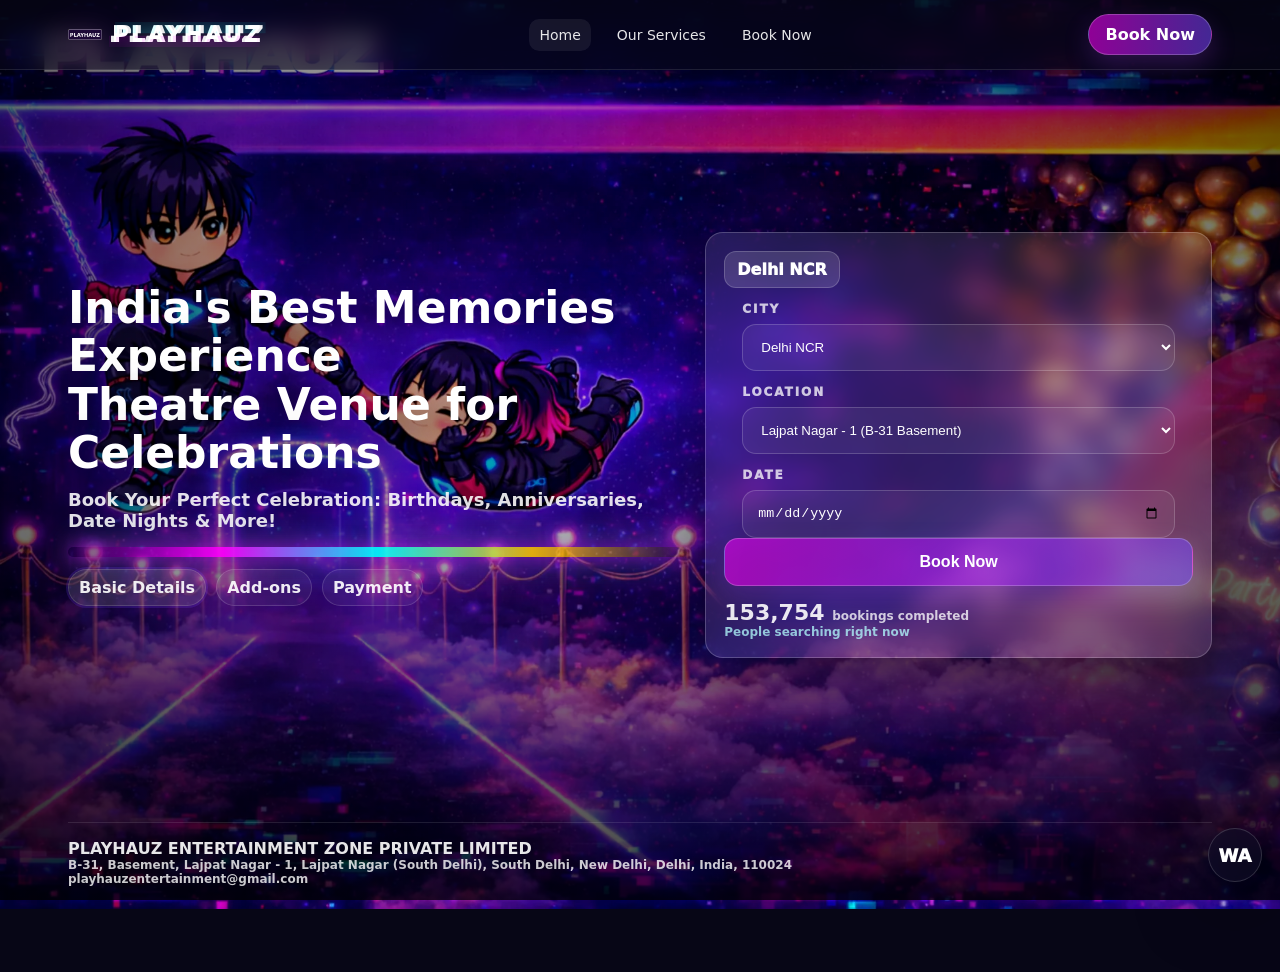
<file: index.html>
<!doctype html>
<html lang="en">
<head>
  <meta charset="utf-8" />
  <meta name="viewport" content="width=device-width, initial-scale=1" />
  <title>PLAYHAUZ • Home</title>
  <link rel="stylesheet" href="style.css" />
</head>
<body>

<div class="bg" aria-hidden="true">
  <img src="assets/bg.webp" alt="" />
</div>


<header class="nav">
  <div class="nav-inner">
    <a class="brand" href="index.html" aria-label="Playhauz Home">
      <img class="brand-logo" src="assets/logo.webp" alt="PLAYHAUZ logo" />
      <span class="brand-text glitch" data-text="PLAYHAUZ">PLAYHAUZ</span>
    </a>
    <nav class="menu">
      <a href="index.html" style="background: rgba(255,255,255,.08)">Home</a>
      <a href="services.html">Our Services</a>
      <a href="terms.html">Book Now</a>
    </nav>
    <div class="nav-actions">
      <a class="btn primary" href="services.html">Book Now</a>
    </div>
  </div>
</header>

<main class="wrap">

<section class="hero" id="home">
  <div>
    <h1>India's Best Memories Experience<br/>Theatre Venue for Celebrations</h1>
    <p class="sub">Book Your Perfect Celebration: Birthdays, Anniversaries, Date Nights &amp; More!</p>
    <div class="neon-line" aria-hidden="true"></div>
    <div class="steps">
      <span class="step on">Basic Details</span>
      <span class="step">Add-ons</span>
      <span class="step">Payment</span>
    </div>
  </div>

  <div class="glass rgb-border">
    <div class="card-pad">
      <span class="pill">Delhi NCR</span>

      <div class="field">
        <label>CITY</label>
        <select id="city"><option>Delhi NCR</option></select>
      </div>

      <div class="field">
        <label>LOCATION</label>
        <select id="location">
          <option>Lajpat Nagar - 1 (B-31 Basement)</option>
        </select>
      </div>

      <div class="field">
        <label>DATE</label>
        <input id="date" type="date" />
      </div>

      <button class="btn primary full" id="startBooking">Book Now</button>

      <div style="margin-top:14px; opacity:.9; font-weight:900;">
        <div style="font-size:22px;">153,754 <span style="font-size:12px; font-weight:800; opacity:.85;">bookings completed</span></div>
        <div class="small" style="color: rgba(180,255,255,.95);">People searching right now</div>
      </div>
    </div>
  </div>
</section>


<div class="footer">
  <div>PLAYHAUZ ENTERTAINMENT ZONE PRIVATE LIMITED</div>
  <div class="small">B-31, Basement, Lajpat Nagar - 1, Lajpat Nagar (South Delhi), South Delhi, New Delhi, Delhi, India, 110024</div>
  <div class="small">playhauzentertainment@gmail.com</div>
</div>

</main>
<a class="whatsapp-fab" href="javascript:void(0)" onclick="document.getElementById('confirmBtn')?.scrollIntoView({behavior:'smooth'})" title="WhatsApp">
  <span>WA</span>
</a>
<script src="script.js"></script>
</body>
</html>
</file>
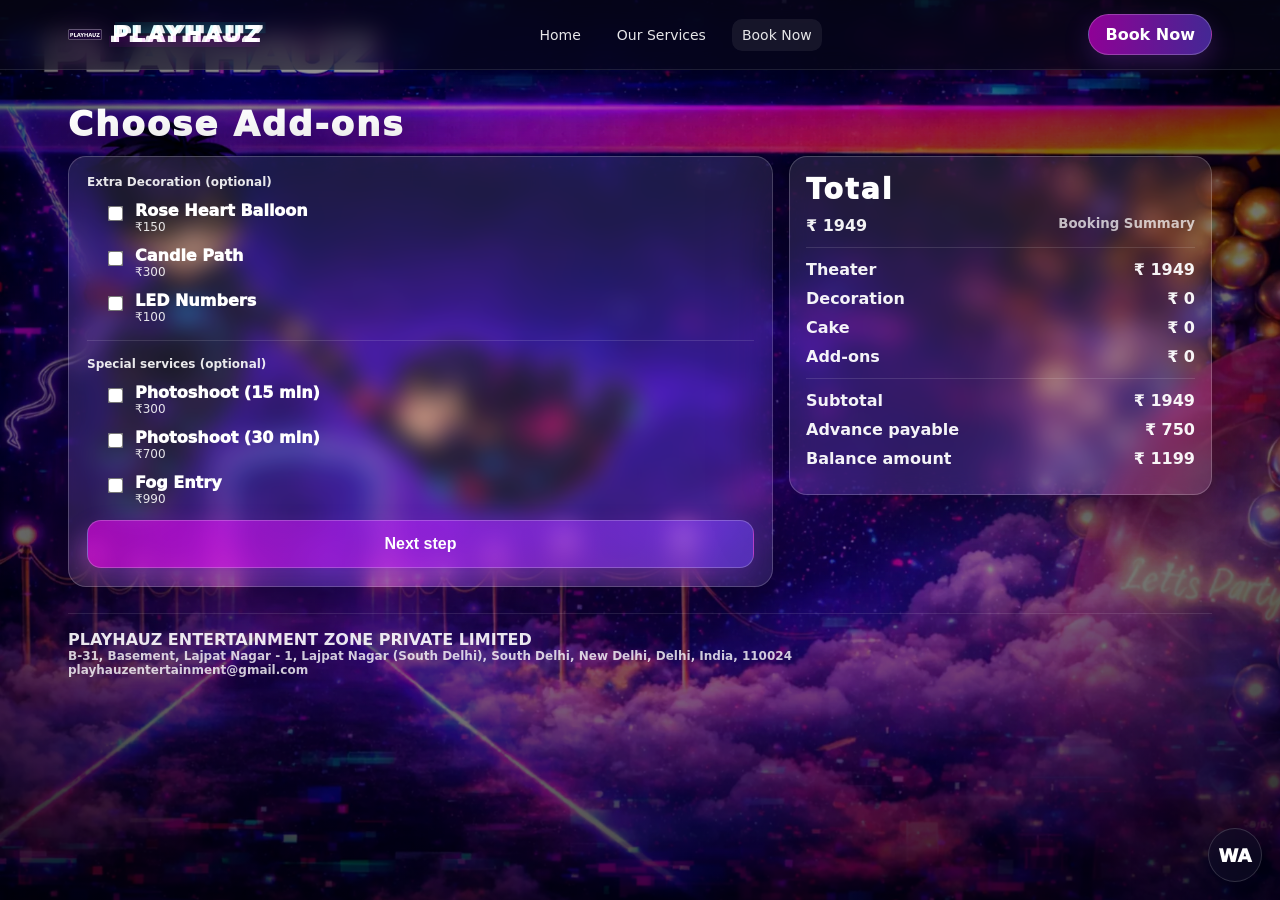
<file: addons.html>
<!doctype html>
<html lang="en">
<head>
  <meta charset="utf-8" />
  <meta name="viewport" content="width=device-width, initial-scale=1" />
  <title>PLAYHAUZ • Add-ons</title>
  <link rel="stylesheet" href="style.css" />
</head>
<body>

<div class="bg" aria-hidden="true">
  <img src="assets/bg.webp" alt="" />
</div>


<header class="nav">
  <div class="nav-inner">
    <a class="brand" href="index.html" aria-label="Playhauz Home">
      <img class="brand-logo" src="assets/logo.webp" alt="PLAYHAUZ logo" />
      <span class="brand-text glitch" data-text="PLAYHAUZ">PLAYHAUZ</span>
    </a>
    <nav class="menu">
      <a href="index.html">Home</a>
      <a href="services.html">Our Services</a>
      <a href="terms.html" style="background: rgba(255,255,255,.08)">Book Now</a>
    </nav>
    <div class="nav-actions">
      <a class="btn primary" href="services.html">Book Now</a>
    </div>
  </div>
</header>

<main class="wrap">

<div class="section-head">
  <h2 class="section-title">Choose Add-ons</h2>
</div>

<div class="two">
  <section class="glass rgb-border">
    <div class="card-pad">
      <div class="small" style="opacity:.9; font-weight:900;">Extra Decoration (optional)</div>

      <div class="check" data-addon data-name="Rose Heart Balloon" data-price="150"><input type="checkbox" /><div><div style="font-weight:1000;">Rose Heart Balloon</div><div class="small">₹150</div></div></div>
      <div class="check" data-addon data-name="Candle Path" data-price="300"><input type="checkbox" /><div><div style="font-weight:1000;">Candle Path</div><div class="small">₹300</div></div></div>
      <div class="check" data-addon data-name="LED Numbers" data-price="100"><input type="checkbox" /><div><div style="font-weight:1000;">LED Numbers</div><div class="small">₹100</div></div></div>

      <div class="hr" style="margin:16px 0;"></div>
      <div class="small" style="opacity:.9; font-weight:900;">Special services (optional)</div>

      <div class="check" data-addon data-name="Photoshoot (15 min)" data-price="300"><input type="checkbox" /><div><div style="font-weight:1000;">Photoshoot (15 min)</div><div class="small">₹300</div></div></div>
      <div class="check" data-addon data-name="Photoshoot (30 min)" data-price="700"><input type="checkbox" /><div><div style="font-weight:1000;">Photoshoot (30 min)</div><div class="small">₹700</div></div></div>
      <div class="check" data-addon data-name="Fog Entry" data-price="990"><input type="checkbox" /><div><div style="font-weight:1000;">Fog Entry</div><div class="small">₹990</div></div></div>

      <button class="btn primary full" id="addonsNext" style="margin-top:14px;">Next step</button>
    </div>
  </section>

  <aside class="sidebar">
    <div class="glass rgb-border summary">
      <div class="panel-title" style="margin:0;">Total</div>
      <div class="sumrow"><span data-sum="total"></span><small>Booking Summary</small></div>
      <div class="hr"></div>
      <div class="sumrow"><span>Theater</span><span data-sum="theatre"></span></div>
      <div class="sumrow"><span>Decoration</span><span data-sum="decor"></span></div>
      <div class="sumrow"><span>Cake</span><span data-sum="cake"></span></div>
      <div class="sumrow"><span>Add-ons</span><span data-sum="addons"></span></div>
      <div class="hr"></div>
      <div class="sumrow"><span>Subtotal</span><span data-sum="subtotal"></span></div>
      <div class="sumrow"><span>Advance payable</span><span data-sum="advance"></span></div>
      <div class="sumrow"><span>Balance amount</span><span data-sum="balance"></span></div>
    </div>
  </aside>
</div>


<div class="footer">
  <div>PLAYHAUZ ENTERTAINMENT ZONE PRIVATE LIMITED</div>
  <div class="small">B-31, Basement, Lajpat Nagar - 1, Lajpat Nagar (South Delhi), South Delhi, New Delhi, Delhi, India, 110024</div>
  <div class="small">playhauzentertainment@gmail.com</div>
</div>

</main>
<a class="whatsapp-fab" href="javascript:void(0)" onclick="document.getElementById('confirmBtn')?.scrollIntoView({behavior:'smooth'})" title="WhatsApp">
  <span>WA</span>
</a>
<script src="script.js"></script>
</body>
</html>
</file>
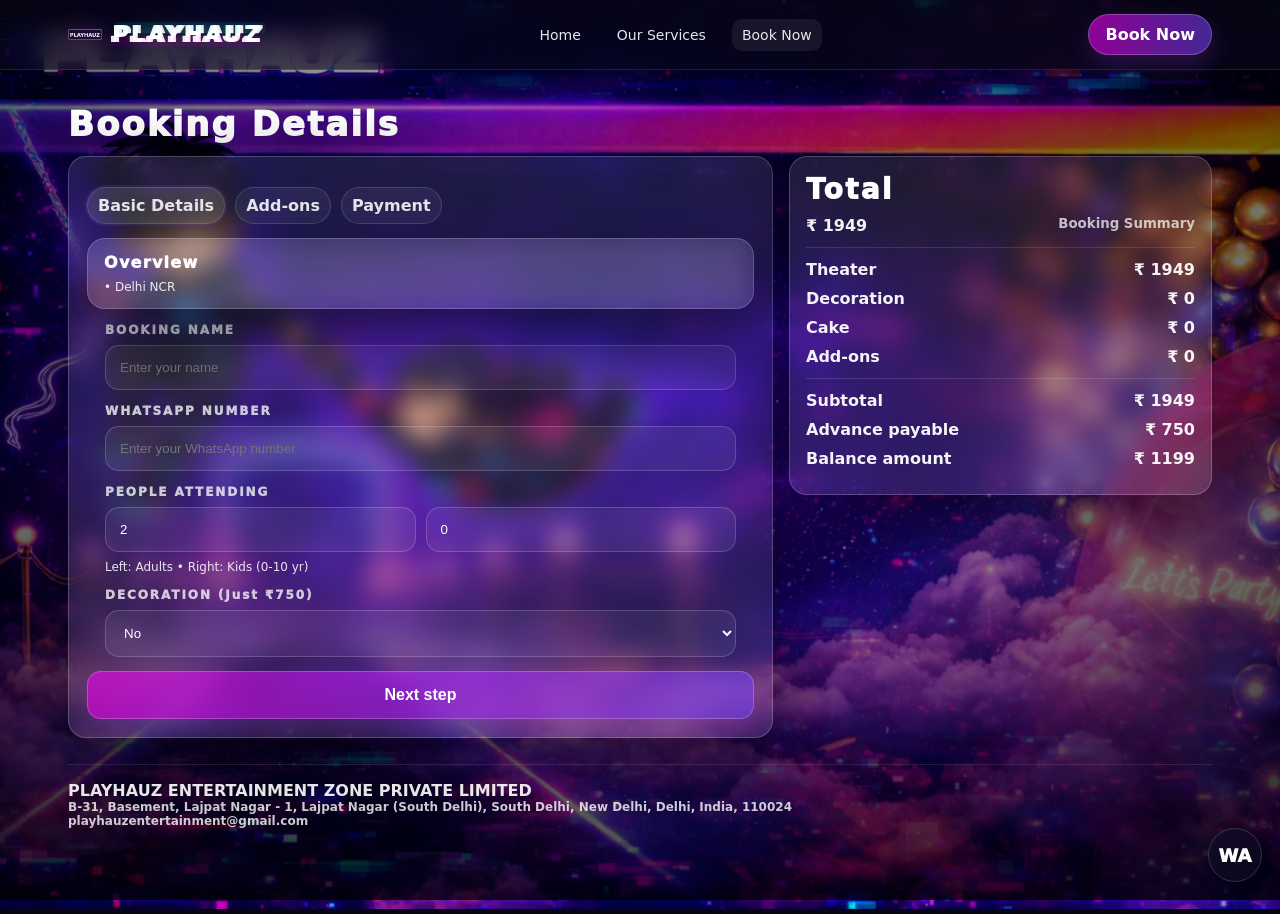
<file: booking-details.html>
<!doctype html>
<html lang="en">
<head>
  <meta charset="utf-8" />
  <meta name="viewport" content="width=device-width, initial-scale=1" />
  <title>PLAYHAUZ • Booking Details</title>
  <link rel="stylesheet" href="style.css" />
</head>
<body>

<div class="bg" aria-hidden="true">
  <img src="assets/bg.webp" alt="" />
</div>


<header class="nav">
  <div class="nav-inner">
    <a class="brand" href="index.html" aria-label="Playhauz Home">
      <img class="brand-logo" src="assets/logo.webp" alt="PLAYHAUZ logo" />
      <span class="brand-text glitch" data-text="PLAYHAUZ">PLAYHAUZ</span>
    </a>
    <nav class="menu">
      <a href="index.html">Home</a>
      <a href="services.html">Our Services</a>
      <a href="terms.html" style="background: rgba(255,255,255,.08)">Book Now</a>
    </nav>
    <div class="nav-actions">
      <a class="btn primary" href="services.html">Book Now</a>
    </div>
  </div>
</header>

<main class="wrap">

<div class="section-head">
  <h2 class="section-title">Booking Details</h2>
</div>

<div class="two">
  <section class="glass rgb-border">
    <div class="card-pad">
      <div class="steps">
        <span class="step on">Basic Details</span>
        <span class="step">Add-ons</span>
        <span class="step">Payment</span>
      </div>

      <div style="margin-top:14px;" class="glass" >
        <div class="card-pad" style="padding:14px 16px;">
          <div style="font-weight:1000; letter-spacing:.08em;">Overview</div>
          <div class="small" style="margin-top:8px; opacity:.9;">
            <span data-sum="service"></span> • <span data-sum="city"></span>
          </div>
        </div>
      </div>

      <div class="field">
        <label>BOOKING NAME</label>
        <input id="name" placeholder="Enter your name" />
      </div>

      <div class="field">
        <label>WHATSAPP NUMBER</label>
        <input id="phone" placeholder="Enter your WhatsApp number" />
      </div>

      <div class="field">
        <label>PEOPLE ATTENDING</label>
        <div style="display:grid; grid-template-columns: 1fr 1fr; gap:10px;">
          <input id="adults" type="number" min="1" value="2" />
          <input id="kids" type="number" min="0" value="0" />
        </div>
        <div class="small" style="margin-top:8px;">Left: Adults • Right: Kids (0-10 yr)</div>
      </div>

      <div class="field" data-slotwrap>
        <label>TIME SLOT (Gaming Zone)</label>
        <select id="slot">
          <option value="">Select time slot</option>
          <option>30 Minutes</option>
          <option>1 Hour</option>
          <option>2 Hours</option>
        </select>
      </div>

      <div class="field">
        <label>DECORATION (Just ₹750)</label>
        <select id="decor">
          <option>No</option>
          <option>Yes</option>
        </select>
      </div>

      <button class="btn primary full" id="basicNext" style="margin-top:14px;">Next step</button>
    </div>
  </section>

  <aside class="sidebar">
    <div class="glass rgb-border summary">
      <div class="panel-title" style="margin:0;">Total</div>
      <div class="sumrow"><span data-sum="total"></span><small>Booking Summary</small></div>
      <div class="hr"></div>
      <div class="sumrow"><span>Theater</span><span data-sum="theatre"></span></div>
      <div class="sumrow"><span>Decoration</span><span data-sum="decor"></span></div>
      <div class="sumrow"><span>Cake</span><span data-sum="cake"></span></div>
      <div class="sumrow"><span>Add-ons</span><span data-sum="addons"></span></div>
      <div class="hr"></div>
      <div class="sumrow"><span>Subtotal</span><span data-sum="subtotal"></span></div>
      <div class="sumrow"><span>Advance payable</span><span data-sum="advance"></span></div>
      <div class="sumrow"><span>Balance amount</span><span data-sum="balance"></span></div>
    </div>
  </aside>
</div>


<div class="footer">
  <div>PLAYHAUZ ENTERTAINMENT ZONE PRIVATE LIMITED</div>
  <div class="small">B-31, Basement, Lajpat Nagar - 1, Lajpat Nagar (South Delhi), South Delhi, New Delhi, Delhi, India, 110024</div>
  <div class="small">playhauzentertainment@gmail.com</div>
</div>

</main>
<a class="whatsapp-fab" href="javascript:void(0)" onclick="document.getElementById('confirmBtn')?.scrollIntoView({behavior:'smooth'})" title="WhatsApp">
  <span>WA</span>
</a>
<script src="script.js"></script>
</body>
</html>
</file>
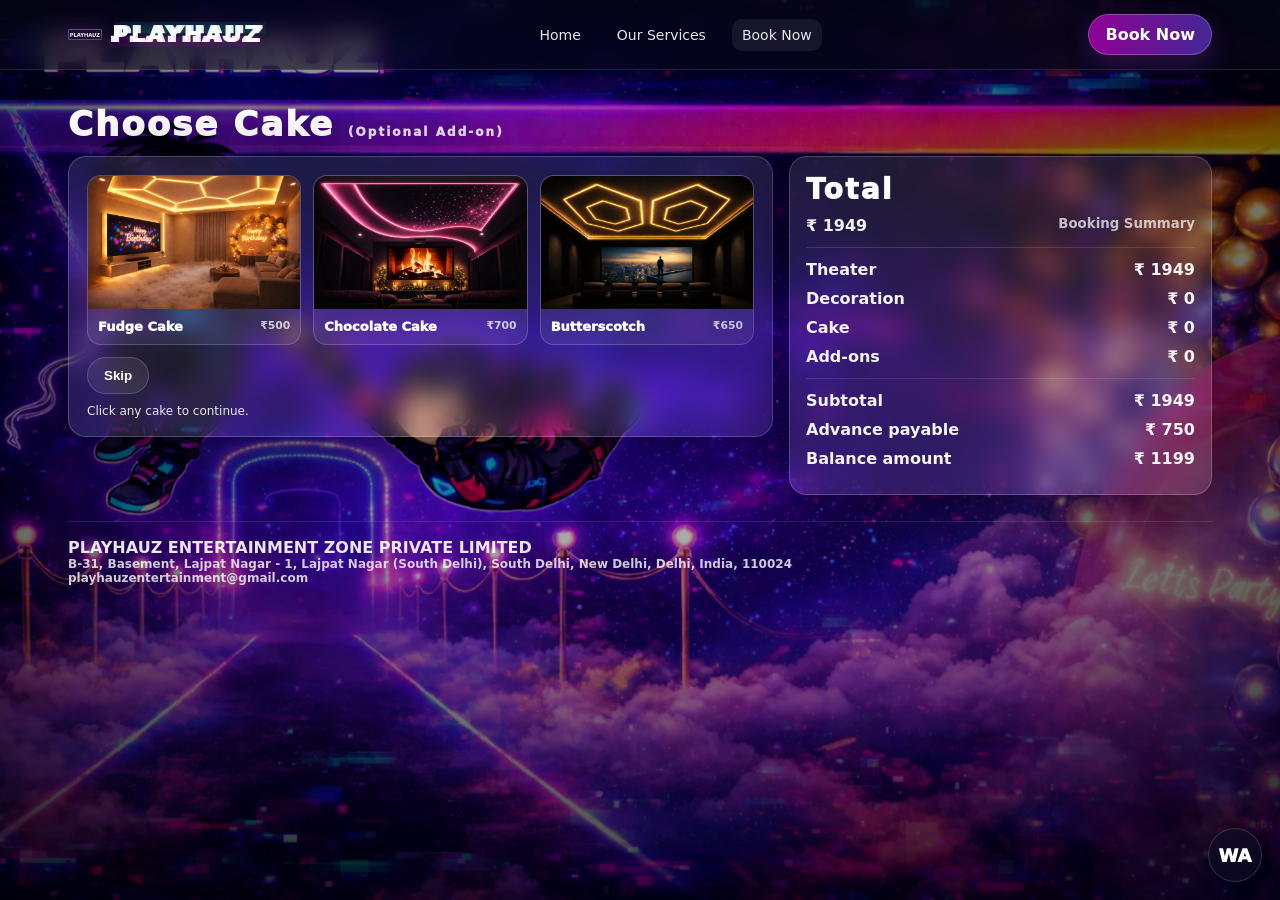
<file: cakes.html>
<!doctype html>
<html lang="en">
<head>
  <meta charset="utf-8" />
  <meta name="viewport" content="width=device-width, initial-scale=1" />
  <title>PLAYHAUZ • Cakes</title>
  <link rel="stylesheet" href="style.css" />
</head>
<body>

<div class="bg" aria-hidden="true">
  <img src="assets/bg.webp" alt="" />
</div>


<header class="nav">
  <div class="nav-inner">
    <a class="brand" href="index.html" aria-label="Playhauz Home">
      <img class="brand-logo" src="assets/logo.webp" alt="PLAYHAUZ logo" />
      <span class="brand-text glitch" data-text="PLAYHAUZ">PLAYHAUZ</span>
    </a>
    <nav class="menu">
      <a href="index.html">Home</a>
      <a href="services.html">Our Services</a>
      <a href="terms.html" style="background: rgba(255,255,255,.08)">Book Now</a>
    </nav>
    <div class="nav-actions">
      <a class="btn primary" href="services.html">Book Now</a>
    </div>
  </div>
</header>

<main class="wrap">

<div class="section-head">
  <h2 class="section-title">Choose Cake <span class="small">(Optional Add-on)</span></h2>
</div>

<div class="two">
  <section class="glass rgb-border">
    <div class="card-pad">
      <div class="list">
        <div class="item" data-cake="Fudge Cake" data-price="500"><div class="thumb"><img src="assets/birthday.webp" alt="Fudge" /></div><div class="meta"><span>Fudge Cake</span><small>₹500</small></div></div>
        <div class="item" data-cake="Chocolate Cake" data-price="700"><div class="thumb"><img src="assets/candlelight.webp" alt="Chocolate" /></div><div class="meta"><span>Chocolate Cake</span><small>₹700</small></div></div>
        <div class="item" data-cake="Butterscotch" data-price="650"><div class="thumb"><img src="assets/cinema.webp" alt="Butterscotch" /></div><div class="meta"><span>Butterscotch</span><small>₹650</small></div></div>
      </div>

      <div style="margin-top:12px; display:flex; gap:10px; flex-wrap:wrap;">
        <button class="btn" id="skipCake">Skip</button>
      </div>
      <div class="small" style="margin-top:10px; opacity:.9;">Click any cake to continue.</div>
    </div>
  </section>

  <aside class="sidebar">
    <div class="glass rgb-border summary">
      <div class="panel-title" style="margin:0;">Total</div>
      <div class="sumrow"><span data-sum="total"></span><small>Booking Summary</small></div>
      <div class="hr"></div>
      <div class="sumrow"><span>Theater</span><span data-sum="theatre"></span></div>
      <div class="sumrow"><span>Decoration</span><span data-sum="decor"></span></div>
      <div class="sumrow"><span>Cake</span><span data-sum="cake"></span></div>
      <div class="sumrow"><span>Add-ons</span><span data-sum="addons"></span></div>
      <div class="hr"></div>
      <div class="sumrow"><span>Subtotal</span><span data-sum="subtotal"></span></div>
      <div class="sumrow"><span>Advance payable</span><span data-sum="advance"></span></div>
      <div class="sumrow"><span>Balance amount</span><span data-sum="balance"></span></div>
    </div>
  </aside>
</div>


<div class="footer">
  <div>PLAYHAUZ ENTERTAINMENT ZONE PRIVATE LIMITED</div>
  <div class="small">B-31, Basement, Lajpat Nagar - 1, Lajpat Nagar (South Delhi), South Delhi, New Delhi, Delhi, India, 110024</div>
  <div class="small">playhauzentertainment@gmail.com</div>
</div>

</main>
<a class="whatsapp-fab" href="javascript:void(0)" onclick="document.getElementById('confirmBtn')?.scrollIntoView({behavior:'smooth'})" title="WhatsApp">
  <span>WA</span>
</a>
<script src="script.js"></script>
</body>
</html>
</file>
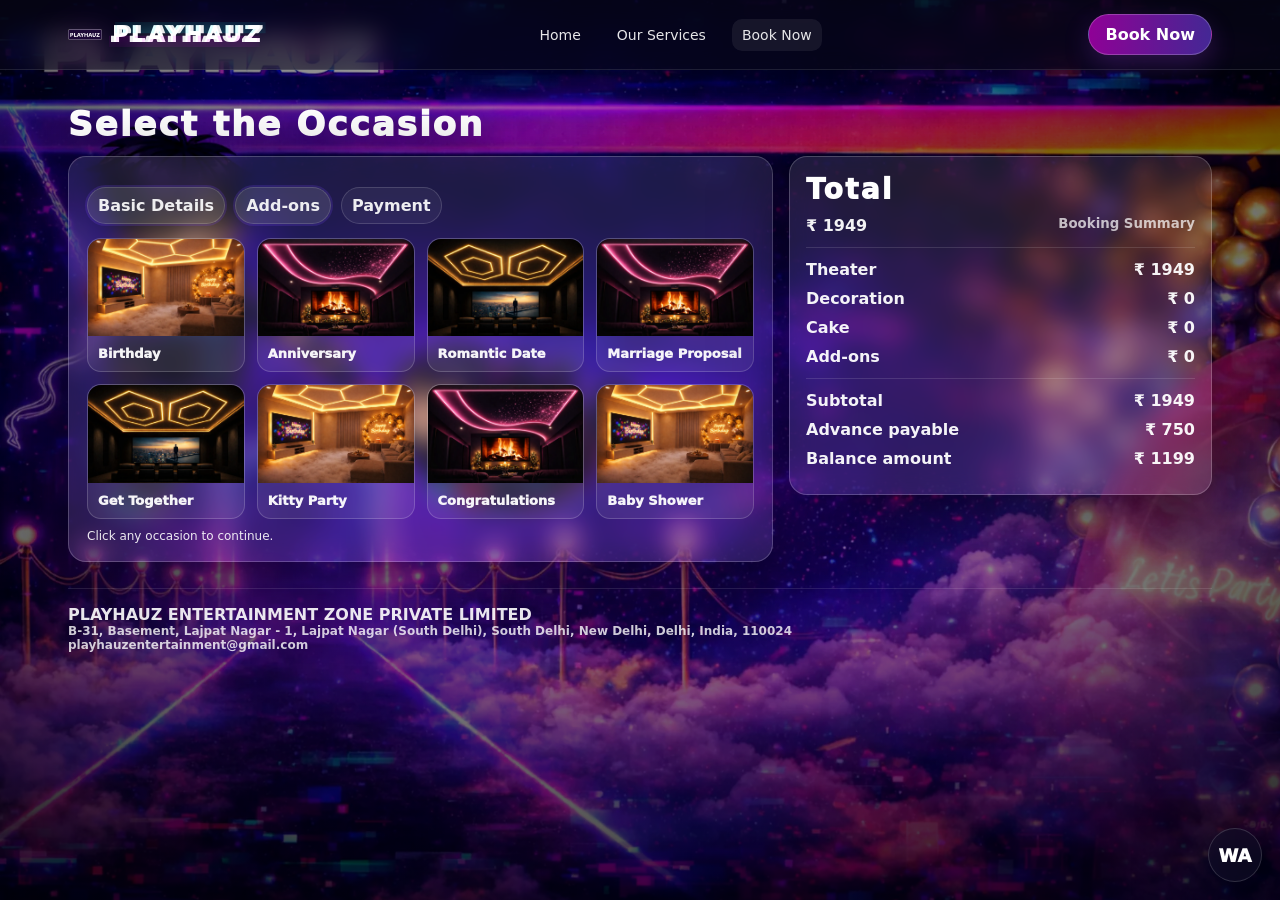
<file: occasion.html>
<!doctype html>
<html lang="en">
<head>
  <meta charset="utf-8" />
  <meta name="viewport" content="width=device-width, initial-scale=1" />
  <title>PLAYHAUZ • Occasion</title>
  <link rel="stylesheet" href="style.css" />
</head>
<body>

<div class="bg" aria-hidden="true">
  <img src="assets/bg.webp" alt="" />
</div>


<header class="nav">
  <div class="nav-inner">
    <a class="brand" href="index.html" aria-label="Playhauz Home">
      <img class="brand-logo" src="assets/logo.webp" alt="PLAYHAUZ logo" />
      <span class="brand-text glitch" data-text="PLAYHAUZ">PLAYHAUZ</span>
    </a>
    <nav class="menu">
      <a href="index.html">Home</a>
      <a href="services.html">Our Services</a>
      <a href="terms.html" style="background: rgba(255,255,255,.08)">Book Now</a>
    </nav>
    <div class="nav-actions">
      <a class="btn primary" href="services.html">Book Now</a>
    </div>
  </div>
</header>

<main class="wrap">

<div class="section-head">
  <h2 class="section-title">Select the Occasion</h2>
</div>

<div class="two">
  <section class="glass rgb-border">
    <div class="card-pad">
      <div class="steps">
        <span class="step on">Basic Details</span>
        <span class="step on">Add-ons</span>
        <span class="step">Payment</span>
      </div>

      <div class="tiles" style="margin-top:14px;">
        <div class="tile" data-occasion="Birthday"><div class="thumb"><img src="assets/birthday.webp" alt="Birthday" /></div><div class="lbl">Birthday</div></div>
        <div class="tile" data-occasion="Anniversary"><div class="thumb"><img src="assets/candlelight.webp" alt="Anniversary" /></div><div class="lbl">Anniversary</div></div>
        <div class="tile" data-occasion="Romantic Date"><div class="thumb"><img src="assets/cinema.webp" alt="Romantic Date" /></div><div class="lbl">Romantic Date</div></div>
        <div class="tile" data-occasion="Marriage Proposal"><div class="thumb"><img src="assets/candlelight.webp" alt="Marriage Proposal" /></div><div class="lbl">Marriage Proposal</div></div>
        <div class="tile" data-occasion="Get Together"><div class="thumb"><img src="assets/cinema.webp" alt="Get Together" /></div><div class="lbl">Get Together</div></div>
        <div class="tile" data-occasion="Kitty Party"><div class="thumb"><img src="assets/birthday.webp" alt="Kitty Party" /></div><div class="lbl">Kitty Party</div></div>
        <div class="tile" data-occasion="Congratulations"><div class="thumb"><img src="assets/candlelight.webp" alt="Congratulations" /></div><div class="lbl">Congratulations</div></div>
        <div class="tile" data-occasion="Baby Shower"><div class="thumb"><img src="assets/birthday.webp" alt="Baby Shower" /></div><div class="lbl">Baby Shower</div></div>
      </div>

      <div class="small" style="margin-top:10px; opacity:.9;">Click any occasion to continue.</div>
    </div>
  </section>

  <aside class="sidebar">
    <div class="glass rgb-border summary">
      <div class="panel-title" style="margin:0;">Total</div>
      <div class="sumrow"><span data-sum="total"></span><small>Booking Summary</small></div>
      <div class="hr"></div>
      <div class="sumrow"><span>Theater</span><span data-sum="theatre"></span></div>
      <div class="sumrow"><span>Decoration</span><span data-sum="decor"></span></div>
      <div class="sumrow"><span>Cake</span><span data-sum="cake"></span></div>
      <div class="sumrow"><span>Add-ons</span><span data-sum="addons"></span></div>
      <div class="hr"></div>
      <div class="sumrow"><span>Subtotal</span><span data-sum="subtotal"></span></div>
      <div class="sumrow"><span>Advance payable</span><span data-sum="advance"></span></div>
      <div class="sumrow"><span>Balance amount</span><span data-sum="balance"></span></div>
    </div>
  </aside>
</div>


<div class="footer">
  <div>PLAYHAUZ ENTERTAINMENT ZONE PRIVATE LIMITED</div>
  <div class="small">B-31, Basement, Lajpat Nagar - 1, Lajpat Nagar (South Delhi), South Delhi, New Delhi, Delhi, India, 110024</div>
  <div class="small">playhauzentertainment@gmail.com</div>
</div>

</main>
<a class="whatsapp-fab" href="javascript:void(0)" onclick="document.getElementById('confirmBtn')?.scrollIntoView({behavior:'smooth'})" title="WhatsApp">
  <span>WA</span>
</a>
<script src="script.js"></script>
</body>
</html>
</file>
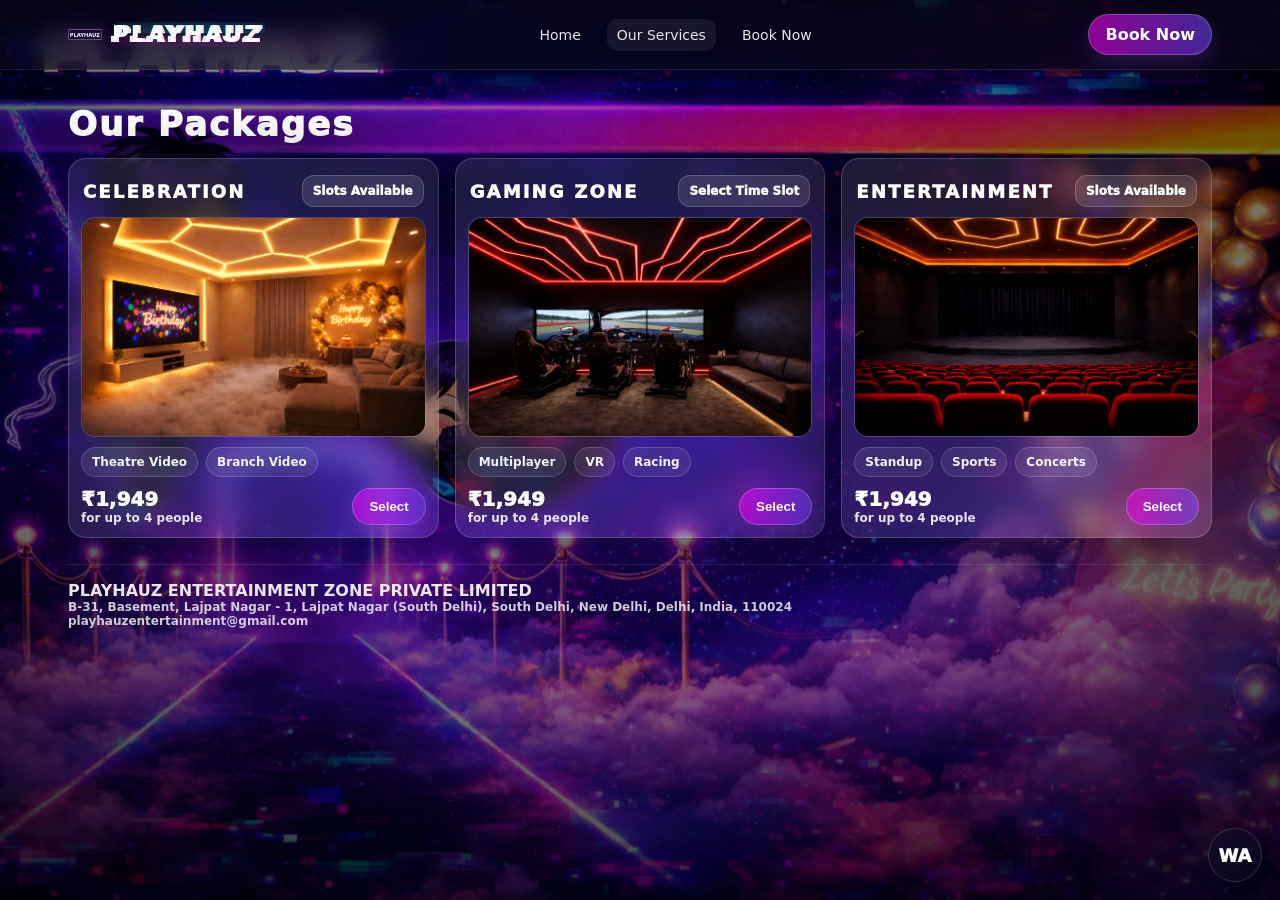
<file: services.html>
<!doctype html>
<html lang="en">
<head>
  <meta charset="utf-8" />
  <meta name="viewport" content="width=device-width, initial-scale=1" />
  <title>PLAYHAUZ • Packages</title>
  <link rel="stylesheet" href="style.css" />
</head>
<body>

<div class="bg" aria-hidden="true">
  <img src="assets/bg.webp" alt="" />
</div>


<header class="nav">
  <div class="nav-inner">
    <a class="brand" href="index.html" aria-label="Playhauz Home">
      <img class="brand-logo" src="assets/logo.webp" alt="PLAYHAUZ logo" />
      <span class="brand-text glitch" data-text="PLAYHAUZ">PLAYHAUZ</span>
    </a>
    <nav class="menu">
      <a href="index.html">Home</a>
      <a href="services.html" style="background: rgba(255,255,255,.08)">Our Services</a>
      <a href="terms.html">Book Now</a>
    </nav>
    <div class="nav-actions">
      <a class="btn primary" href="services.html">Book Now</a>
    </div>
  </div>
</header>

<main class="wrap">

<div class="section-head">
  <h2 class="section-title">Our Packages</h2>
</div>

<div class="grid-3">
  <article class="pkg rgb-border" data-service="Celebration">
    <div class="pkg-top"><h3>CELEBRATION</h3><span class="badge">Slots Available</span></div>
    <div class="media"><img src="assets/birthday.webp" alt="Celebration" /></div>
    <div class="tags"><span class="tag">Theatre Video</span><span class="tag">Branch Video</span></div>
    <div class="bottom">
      <div class="price">₹1,949 <span>for up to 4 people</span></div>
      <button class="btn primary" data-select-service>Select</button>
    </div>
  </article>

  <article class="pkg rgb-border" data-service="Gaming Zone">
    <div class="pkg-top"><h3>GAMING ZONE</h3><span class="badge">Select Time Slot</span></div>
    <div class="media"><img src="assets/racing.webp" alt="Gaming Zone" /></div>
    <div class="tags"><span class="tag">Multiplayer</span><span class="tag">VR</span><span class="tag">Racing</span></div>
    <div class="bottom">
      <div class="price">₹1,949 <span>for up to 4 people</span></div>
      <button class="btn primary" data-select-service>Select</button>
    </div>
  </article>

  <article class="pkg rgb-border" data-service="Entertainment">
    <div class="pkg-top"><h3>ENTERTAINMENT</h3><span class="badge">Slots Available</span></div>
    <div class="media"><img src="assets/standup.webp" alt="Entertainment" /></div>
    <div class="tags"><span class="tag">Standup</span><span class="tag">Sports</span><span class="tag">Concerts</span></div>
    <div class="bottom">
      <div class="price">₹1,949 <span>for up to 4 people</span></div>
      <button class="btn primary" data-select-service>Select</button>
    </div>
  </article>
</div>


<div class="footer">
  <div>PLAYHAUZ ENTERTAINMENT ZONE PRIVATE LIMITED</div>
  <div class="small">B-31, Basement, Lajpat Nagar - 1, Lajpat Nagar (South Delhi), South Delhi, New Delhi, Delhi, India, 110024</div>
  <div class="small">playhauzentertainment@gmail.com</div>
</div>

</main>
<a class="whatsapp-fab" href="javascript:void(0)" onclick="document.getElementById('confirmBtn')?.scrollIntoView({behavior:'smooth'})" title="WhatsApp">
  <span>WA</span>
</a>
<script src="script.js"></script>
</body>
</html>
</file>
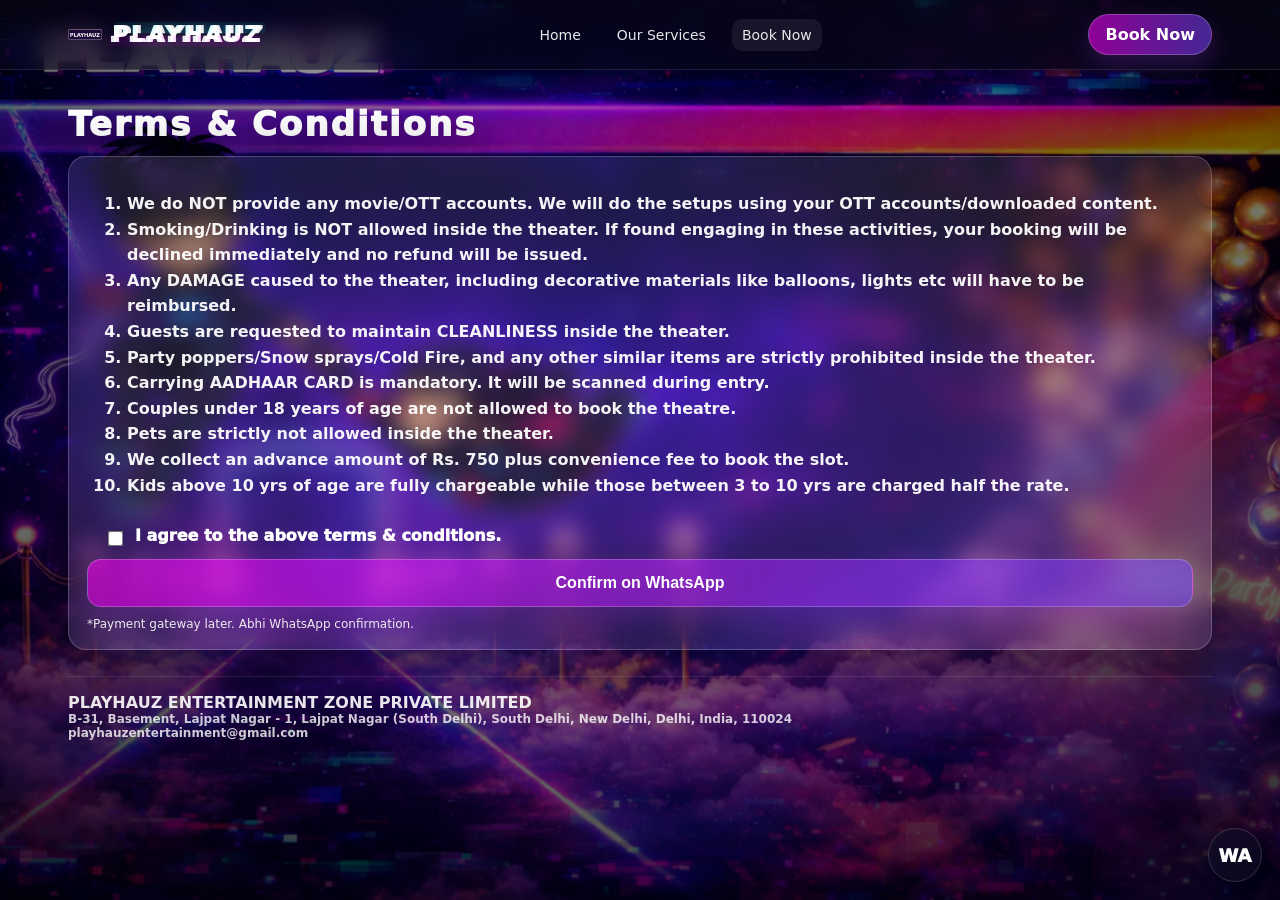
<file: terms.html>
<!doctype html>
<html lang="en">
<head>
  <meta charset="utf-8" />
  <meta name="viewport" content="width=device-width, initial-scale=1" />
  <title>PLAYHAUZ • Terms</title>
  <link rel="stylesheet" href="style.css" />
</head>
<body>

<div class="bg" aria-hidden="true">
  <img src="assets/bg.webp" alt="" />
</div>


<header class="nav">
  <div class="nav-inner">
    <a class="brand" href="index.html" aria-label="Playhauz Home">
      <img class="brand-logo" src="assets/logo.webp" alt="PLAYHAUZ logo" />
      <span class="brand-text glitch" data-text="PLAYHAUZ">PLAYHAUZ</span>
    </a>
    <nav class="menu">
      <a href="index.html">Home</a>
      <a href="services.html">Our Services</a>
      <a href="terms.html" style="background: rgba(255,255,255,.08)">Book Now</a>
    </nav>
    <div class="nav-actions">
      <a class="btn primary" href="services.html">Book Now</a>
    </div>
  </div>
</header>

<main class="wrap">

<div class="section-head">
  <h2 class="section-title">Terms &amp; Conditions</h2>
</div>

<div class="glass rgb-border">
  <div class="card-pad">
    <ol style="line-height:1.6; opacity:.95; font-weight:850;">
      <li>We do NOT provide any movie/OTT accounts. We will do the setups using your OTT accounts/downloaded content.</li>
      <li>Smoking/Drinking is NOT allowed inside the theater. If found engaging in these activities, your booking will be declined immediately and no refund will be issued.</li>
      <li>Any DAMAGE caused to the theater, including decorative materials like balloons, lights etc will have to be reimbursed.</li>
      <li>Guests are requested to maintain CLEANLINESS inside the theater.</li>
      <li>Party poppers/Snow sprays/Cold Fire, and any other similar items are strictly prohibited inside the theater.</li>
      <li>Carrying AADHAAR CARD is mandatory. It will be scanned during entry.</li>
      <li>Couples under 18 years of age are not allowed to book the theatre.</li>
      <li>Pets are strictly not allowed inside the theater.</li>
      <li>We collect an advance amount of Rs. 750 plus convenience fee to book the slot.</li>
      <li>Kids above 10 yrs of age are fully chargeable while those between 3 to 10 yrs are charged half the rate.</li>
    </ol>

    <div class="check" style="margin-top:10px;">
      <input id="agree" type="checkbox" />
      <div style="font-weight:1000;">I agree to the above terms &amp; conditions.</div>
    </div>

    <button class="btn primary full" id="confirmBtn" style="margin-top:14px;">Confirm on WhatsApp</button>
    <div class="small" style="margin-top:10px; opacity:.9;">*Payment gateway later. Abhi WhatsApp confirmation.</div>
  </div>
</div>


<div class="footer">
  <div>PLAYHAUZ ENTERTAINMENT ZONE PRIVATE LIMITED</div>
  <div class="small">B-31, Basement, Lajpat Nagar - 1, Lajpat Nagar (South Delhi), South Delhi, New Delhi, Delhi, India, 110024</div>
  <div class="small">playhauzentertainment@gmail.com</div>
</div>

</main>
<a class="whatsapp-fab" href="javascript:void(0)" onclick="document.getElementById('confirmBtn')?.scrollIntoView({behavior:'smooth'})" title="WhatsApp">
  <span>WA</span>
</a>
<script src="script.js"></script>
</body>
</html>
</file>
<file: style.css>
:root{
  --bg:#070616;
  --glass: rgba(255,255,255,.10);
  --stroke: rgba(255,255,255,.18);
  --shadow: 0 18px 70px rgba(0,0,0,.55);
  --r: 18px;
  --pink: rgba(255,0,255,.9);
  --cyan: rgba(0,255,255,.85);
  --gold: rgba(255,200,0,.85);
  --purple: rgba(140,70,255,.75);
}
*{box-sizing:border-box}
html,body{height:100%}
body{
  margin:0;
  font-family: ui-sans-serif, system-ui, -apple-system, Segoe UI, Roboto, Arial;
  color:#fff;
  background:var(--bg);
  overflow-x:hidden;
}
a{color:inherit}
img{max-width:100%; display:block}

.bg{
  position:fixed; inset:0; z-index:-10;
}
.bg img{
  position:absolute; inset:0;
  width:100%; height:100%;
  object-fit:cover;
  filter:saturate(1.15) contrast(1.05);
  transform:scale(1.02);
}
.bg::before{
  content:"";
  position:absolute; inset:0;
  background:repeating-linear-gradient(90deg, rgba(255,0,255,.06) 0 18px, rgba(0,255,255,.05) 18px 36px, rgba(255,200,0,.04) 36px 54px);
  mix-blend-mode:screen;
  opacity:.42;
  animation: scan 6.5s linear infinite;
}
.bg::after{
  content:"";
  position:absolute; inset:0;
  background: radial-gradient(80% 70% at 50% 35%, rgba(0,0,0,.08), rgba(0,0,0,.80));
}
@keyframes scan{0%{transform:translateY(-8%)}50%{transform:translateY(8%)}100%{transform:translateY(-8%)}}

.nav{
  position:sticky; top:0; z-index:50;
  backdrop-filter: blur(12px);
  background: rgba(10,8,28,.55);
  border-bottom: 1px solid rgba(255,255,255,.10);
}
.nav-inner{
  max-width:1180px; margin:0 auto;
  padding:14px 18px;
  display:flex; align-items:center; justify-content:space-between; gap:16px;
}
.brand{display:flex; align-items:center; gap:10px; text-decoration:none;}
.brand-logo{width:34px; height:34px; object-fit:contain; filter: drop-shadow(0 10px 22px rgba(255,0,255,.25));}
.brand-text{font-weight:1000; letter-spacing:.12em; font-size:22px}
.menu{display:flex; gap:16px; align-items:center;}
.menu a{opacity:.9; text-decoration:none; font-size:14px; padding:8px 10px; border-radius:10px;}
.menu a:hover{background: rgba(255,255,255,.08)}

.nav-actions{display:flex; gap:10px; align-items:center;}
.btn{
  border:1px solid rgba(255,255,255,.18);
  background:rgba(255,255,255,.08);
  color:#fff;
  padding:10px 16px;
  border-radius:999px;
  text-decoration:none;
  cursor:pointer;
  font-weight:900;
  display:inline-flex; align-items:center; justify-content:center;
}
.btn.primary{
  background: linear-gradient(90deg, rgba(255,0,255,.55), rgba(120,70,255,.55));
  border:1px solid rgba(255,255,255,.22);
  box-shadow: 0 10px 26px rgba(180,70,255,.22);
}
.btn.primary:hover{filter:brightness(1.07)}
.btn.full{width:100%; border-radius:14px; padding:14px 16px; font-size:16px}

.wrap{max-width:1180px; margin:0 auto; padding:24px 18px 70px;}
.hero{
  min-height: calc(86vh - 72px);
  display:grid; grid-template-columns: 1.1fr .9fr; gap:18px;
  align-items:center;
}
h1{margin:0 0 12px; font-size:44px; line-height:1.1; text-shadow: 0 10px 40px rgba(0,0,0,.65);}
.sub{margin:0; max-width:56ch; font-size:18px; color: rgba(255,255,255,.88); font-weight:800;}

.neon-line{
  margin-top:16px;
  height:10px;
  border-radius:999px;
  background: linear-gradient(90deg, rgba(255,0,255,.0), rgba(255,0,255,.95), rgba(0,255,255,.95), rgba(255,200,0,.9), rgba(255,0,255,.0));
  opacity:.95;
  animation: neonMove 2.8s linear infinite, neonHue 3.5s linear infinite;
  box-shadow: 0 0 18px rgba(255,0,255,.55), 0 0 34px rgba(0,255,255,.35), 0 0 60px rgba(255,200,0,.25);
}
@keyframes neonMove{0%{transform:translateX(-8%)}100%{transform:translateX(8%)}}
@keyframes neonHue{0%{filter:hue-rotate(0deg)}100%{filter:hue-rotate(360deg)}}

.glass{
  background: var(--glass);
  border: 1px solid rgba(255,255,255,.20);
  border-radius: var(--r);
  box-shadow: var(--shadow);
  backdrop-filter: blur(12px);
  overflow:hidden;
  position:relative;
}
.rgb-border{position:relative;}
.rgb-border::before{
  content:"";
  position:absolute; inset:-2px;
  border-radius: 20px;
  background: conic-gradient(from var(--a), var(--pink), var(--cyan), var(--gold), var(--pink));
  filter: blur(10px);
  opacity:.42;
  z-index:-1;
  animation: spin 4.5s linear infinite;
}
@keyframes spin{0%{ --a: 0deg; }100%{ --a: 360deg; }}

.pill{display:inline-block; padding:8px 12px; border-radius:12px; background: rgba(255,255,255,.14); border:1px solid rgba(255,255,255,.18); font-weight:1000;}
.field{padding:14px 18px 0;}
.field label{display:block; font-size:12px; letter-spacing:.16em; color: rgba(255,255,255,.76); margin-bottom:8px; font-weight:1000;}
.field select,.field input{
  width:100%;
  padding:14px 14px;
  border-radius:14px;
  border:1px solid rgba(255,255,255,.18);
  background: rgba(255,255,255,.06);
  color:#fff;
  outline:none;
}
.field select option{color:#000}
.card-pad{padding:18px}

.steps{display:flex; gap:10px; flex-wrap:wrap; margin:12px 0 0;}
.step{padding:8px 10px; border-radius:999px; border:1px solid rgba(255,255,255,.16); background: rgba(255,255,255,.06); font-weight:900; opacity:.92;}
.step.on{background: rgba(255,255,255,.14); outline: 2px solid rgba(120,70,255,.2);}

.section-title{margin:0; font-size:34px; letter-spacing:.06em; font-weight:1000; text-shadow: 0 10px 40px rgba(0,0,0,.6);}
.section-head{margin:10px 0 12px}

.grid-3{display:grid; grid-template-columns: repeat(3, 1fr); gap:16px; margin-top:14px;}
.pkg{
  background: rgba(255,255,255,.10);
  border: 1px solid rgba(255,255,255,.18);
  border-radius: 18px;
  box-shadow: var(--shadow);
  backdrop-filter: blur(12px);
  overflow:hidden;
  padding: 12px;
}
.pkg-top{display:flex; align-items:center; justify-content:space-between; gap:10px; padding:4px 2px 10px;}
.pkg-top h3{margin:0; font-size:18px; letter-spacing:.12em; font-weight:1000}
.badge{font-size:12px; font-weight:1000; padding:8px 10px; border-radius:12px; background: rgba(255,255,255,.12); border:1px solid rgba(255,255,255,.18);}
.media{
  height: 220px;
  border-radius: 14px;
  border:1px solid rgba(255,255,255,.14);
  position:relative;
  overflow:hidden;
  background: rgba(255,255,255,.04);
}
.media img{
  width:100%; height:100%; object-fit:cover;
  filter:saturate(1.05) contrast(1.05);
}
.tags{display:flex; gap:8px; flex-wrap:wrap; margin:10px 0}
.tag{font-size:12px; padding:7px 10px; border-radius:999px; border:1px solid rgba(255,255,255,.18); background: rgba(255,255,255,.08); font-weight:900; opacity:.95;}
.bottom{display:flex; align-items:flex-end; justify-content:space-between; gap:12px; margin-top:6px;}
.price{font-size:20px; font-weight:1000}
.price span{display:block; font-size:12px; font-weight:800; opacity:.88}

.two{
  display:grid;
  grid-template-columns: 1.25fr .75fr;
  gap:16px;
  align-items:start;
}
.panel-title{font-size:28px; font-weight:1000; margin:0 0 10px; letter-spacing:.08em;}
.sidebar{
  position:sticky;
  top:90px;
}
.summary{
  padding:16px;
}
.sumrow{display:flex; justify-content:space-between; gap:12px; margin:10px 0; font-weight:900; opacity:.95;}
.sumrow small{opacity:.75; font-weight:800}
.hr{height:1px; background: rgba(255,255,255,.12); margin:12px 0}

.tiles{
  display:grid;
  grid-template-columns: repeat(4, 1fr);
  gap:12px;
  margin-top:10px;
}
.tile{
  border-radius: 14px;
  overflow:hidden;
  border:1px solid rgba(255,255,255,.18);
  background: rgba(255,255,255,.07);
  cursor:pointer;
  transition: transform .12s ease, filter .12s ease;
}
.tile:hover{transform: translateY(-2px); filter: brightness(1.06);}
.tile .thumb{aspect-ratio: 16/10; overflow:hidden;}
.tile .thumb img{width:100%; height:100%; object-fit:cover;}
.tile .lbl{padding:10px 10px; font-weight:1000; font-size:13px; opacity:.95}

.list{
  display:grid;
  grid-template-columns: repeat(3, 1fr);
  gap:12px;
}
.item{
  border-radius: 14px;
  overflow:hidden;
  border:1px solid rgba(255,255,255,.18);
  background: rgba(255,255,255,.07);
  cursor:pointer;
}
.item .thumb{aspect-ratio: 16/10;}
.item .thumb img{width:100%; height:100%; object-fit:cover;}
.item .meta{padding:10px; display:flex; justify-content:space-between; gap:10px; font-weight:1000; font-size:13px;}
.item .meta small{opacity:.75; font-weight:800}

.check{
  display:flex; gap:10px; align-items:flex-start; padding:12px 18px 0;
}
.check input{transform: translateY(3px) scale(1.2);}
.footer{margin-top:26px; padding:16px 0; opacity:.9; font-weight:800; border-top:1px solid rgba(255,255,255,.12)}
.small{font-size:12px; opacity:.88}

.glitch{position:relative; display:inline-block;}
.glitch::before,.glitch::after{content:attr(data-text); position:absolute; left:0; top:0; width:100%; overflow:hidden; opacity:.92;}
.glitch::before{transform:translate(3px,0); clip-path: inset(0 0 55% 0); filter: drop-shadow(0 0 10px rgba(0,255,255,.55)); animation: glitch1 2.2s infinite linear;}
.glitch::after{transform:translate(-3px,0); clip-path: inset(55% 0 0 0); filter: drop-shadow(0 0 10px rgba(255,0,255,.55)); animation: glitch2 2.8s infinite linear;}
@keyframes glitch1{0%,100%{clip-path: inset(0 0 60% 0)}25%{clip-path: inset(10% 0 40% 0)}50%{clip-path: inset(0 0 55% 0)}75%{clip-path: inset(18% 0 42% 0)}}
@keyframes glitch2{0%,100%{clip-path: inset(50% 0 0 0)}20%{clip-path: inset(58% 0 0 0)}55%{clip-path: inset(48% 0 0 0)}80%{clip-path: inset(62% 0 0 0)}}
@keyframes glitchJitter{0%,100%{transform:translate(0,0)}10%{transform:translate(0.6px,-0.6px)}20%{transform:translate(-0.6px,0.6px)}35%{transform:translate(1px,0)}55%{transform:translate(-1px,0)}75%{transform:translate(0,1px)}}
.brand-text.glitch{animation: glitchJitter 1.4s infinite linear;}

.whatsapp-fab{
  position:fixed;
  right:18px; bottom:18px;
  width:54px; height:54px;
  border-radius:999px;
  background: rgba(20,18,40,.55);
  border:1px solid rgba(255,255,255,.16);
  display:flex; align-items:center; justify-content:center;
  box-shadow: var(--shadow);
  backdrop-filter: blur(12px);
  text-decoration:none;
  z-index:60;
}
.whatsapp-fab span{font-weight:1000; font-size:18px; filter: drop-shadow(0 8px 18px rgba(0,0,0,.5));}

@media (max-width: 980px){
  .hero{grid-template-columns:1fr; min-height:auto}
  h1{font-size:34px}
  .grid-3{grid-template-columns:1fr}
  .two{grid-template-columns:1fr}
  .sidebar{position:static}
  .tiles{grid-template-columns: repeat(2, 1fr);}
  .list{grid-template-columns:1fr}
}

/* print support */
@media print{
  body{background:#fff !important; color:#000 !important;}
  .nav,.whatsapp-fab{display:none !important;}
  .bg::before,.bg::after{display:none !important;}
  .wrap{max-width:none !important;}
  .glass,.pkg{box-shadow:none !important;}
}
</file>
